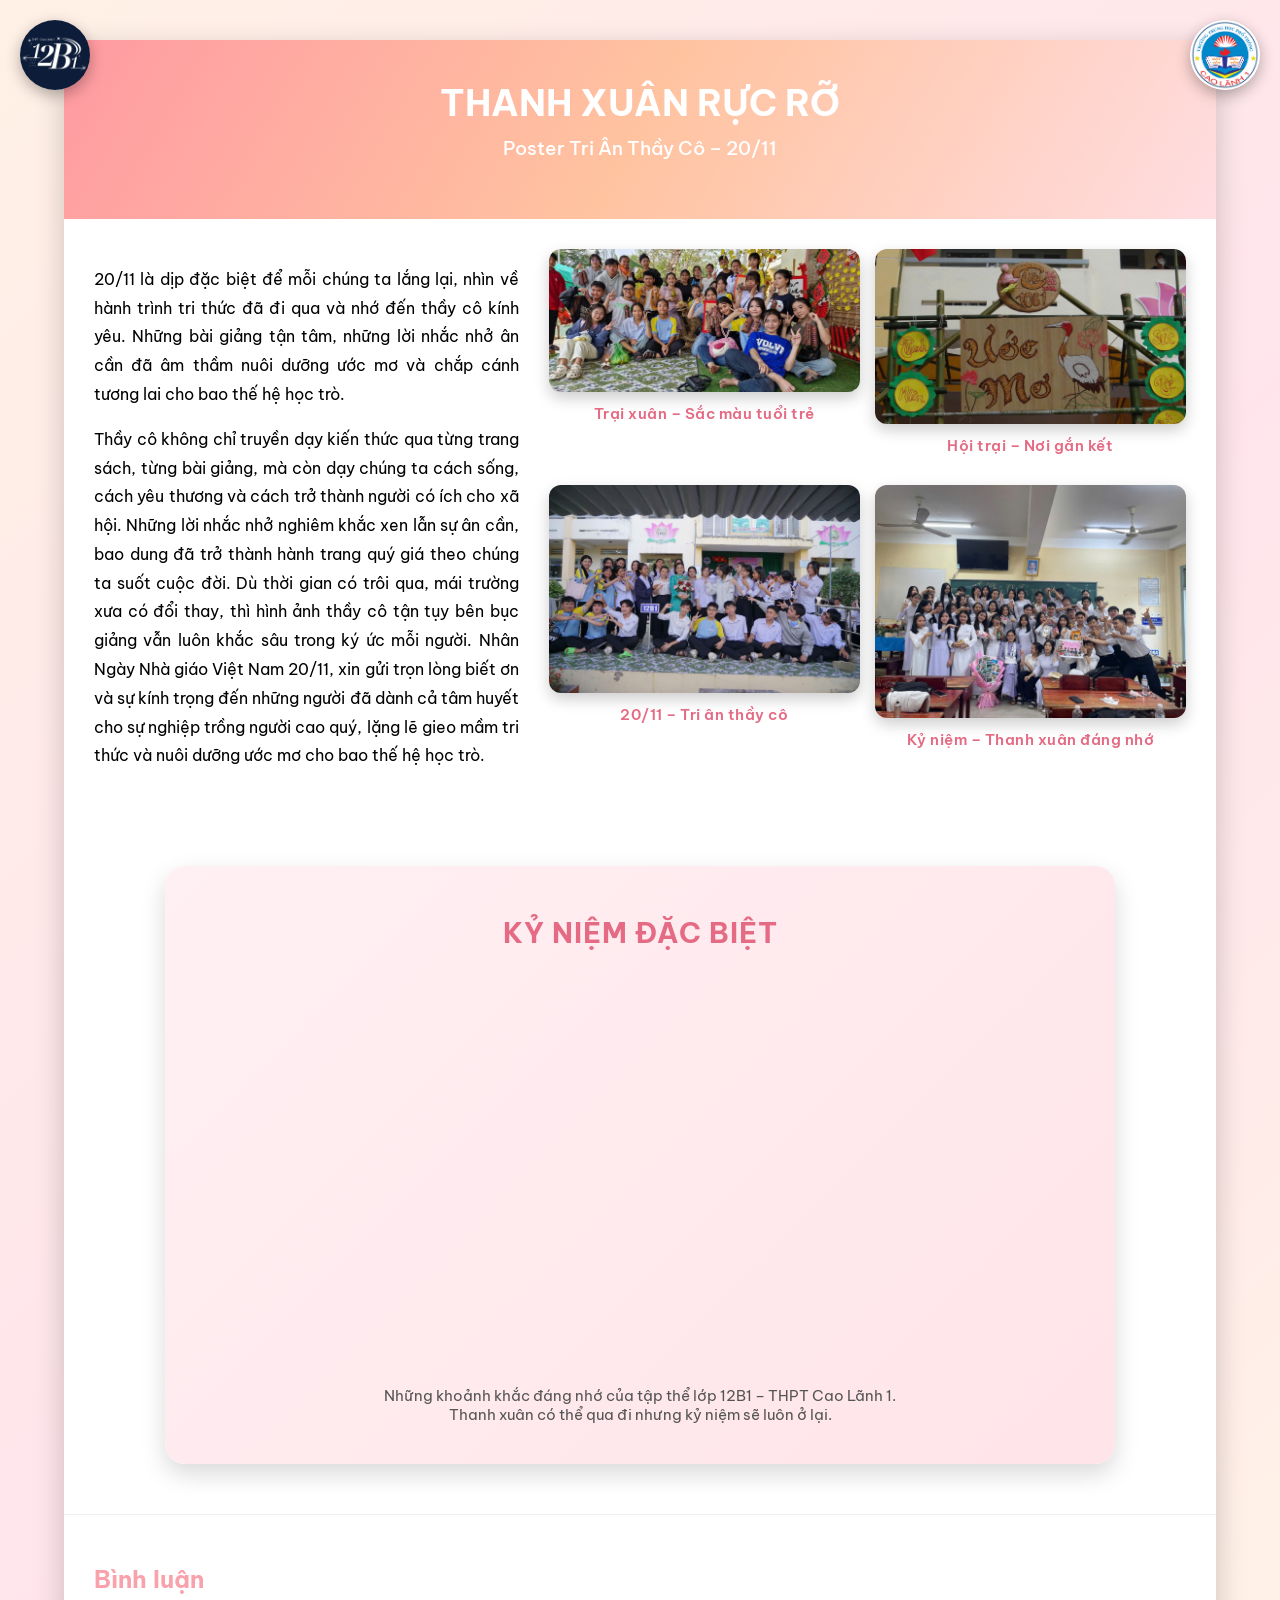
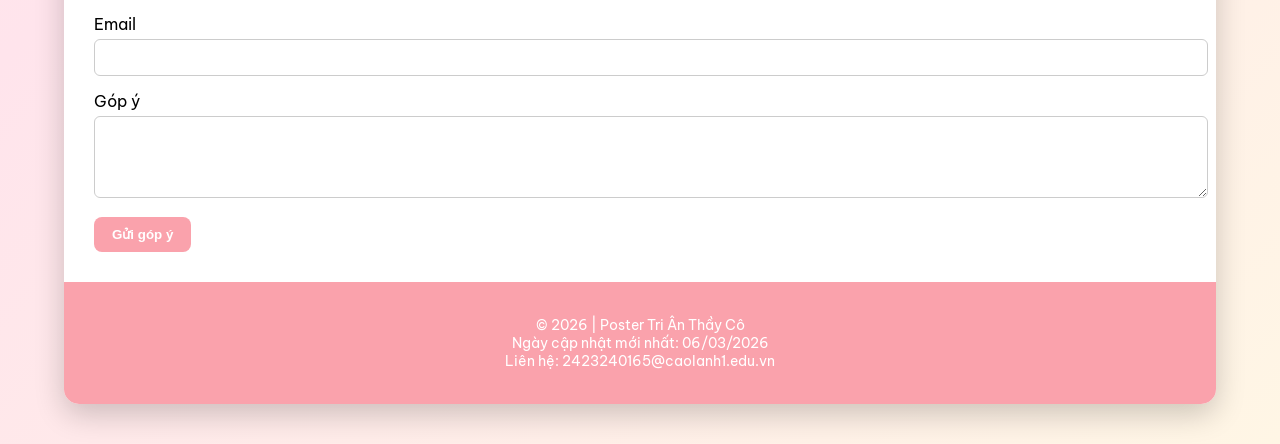
<file: index.html>
<!DOCTYPE html>
<html lang="vi">
<head>

<meta charset="UTF-8">
<title>Thanh Xuân Rực Rỡ – Tri Ân Thầy Cô</title>
<meta name="viewport" content="width=device-width, initial-scale=1.0">
<link rel="stylesheet" href="styles_1.css">

<link href="https://fonts.googleapis.com/css2?family=Be+Vietnam+Pro:wght@400;600;700&display=swap" rel="stylesheet">

<link rel="shortcut icon" href="image/favicon.png" type="image/png">
</head>

<body>

<a href="https://www.facebook.com/profile.php?id=61550906199810">
<img src="image/logo1.png" class="logo-left">
</a>

<a href="https://www.caolanh1.edu.vn/">
<img src="image/logo2.png" class="logo-right">
</a>

<div class="wrapper">

<!-- HEADER -->
<header class="header">

<h1>THANH XUÂN RỰC RỠ</h1>
<h3>Poster Tri Ân Thầy Cô – 20/11</h3>

</header>

<!-- MAIN -->
<main class="main">

<!-- TEXT -->
<div class="text">

<p>
20/11 là dịp đặc biệt để mỗi chúng ta lắng lại, nhìn về hành trình tri thức đã đi qua và nhớ đến thầy cô kính yêu. Những bài giảng tận tâm, những lời nhắc nhở ân cần đã âm thầm nuôi dưỡng ước mơ và chắp cánh tương lai cho bao thế hệ học trò.
</p>

<p>
Thầy cô không chỉ truyền dạy kiến thức qua từng trang sách, từng bài giảng, mà còn dạy chúng ta cách sống, cách yêu thương và cách trở thành người có ích cho xã hội. Những lời nhắc nhở nghiêm khắc xen lẫn sự ân cần, bao dung đã trở thành hành trang quý giá theo chúng ta suốt cuộc đời. Dù thời gian có trôi qua, mái trường xưa có đổi thay, thì hình ảnh thầy cô tận tụy bên bục giảng vẫn luôn khắc sâu trong ký ức mỗi người. Nhân Ngày Nhà giáo Việt Nam 20/11, xin gửi trọn lòng biết ơn và sự kính trọng đến những người đã dành cả tâm huyết cho sự nghiệp trồng người cao quý, lặng lẽ gieo mầm tri thức và nuôi dưỡng ước mơ cho bao thế hệ học trò.
</p>

</div>

<!-- MEDIA -->
<div class="media">

<div class="images">

<div class="img-box">
<img src="image/12b11.jpg">
<p>Trại xuân – Sắc màu tuổi trẻ</p>
</div>

<div class="img-box">
<img src="image/12b12.jfif">
<p>Hội trại – Nơi gắn kết</p>
</div>

<div class="img-box">
<img src="image/12b13.jfif">
<p>20/11 – Tri ân thầy cô</p>
</div>

<div class="img-box">
<img src="image/12b14.jfif">
<p>Kỷ niệm – Thanh xuân đáng nhớ</p>
</div>

</div>

</div>

</main>


<!-- VIDEO ĐẶT RIÊNG -->
<section class="video-special">

<h2 class="video-title">Kỷ niệm đặc biệt</h2>

<iframe src="https://www.facebook.com/plugins/video.php?height=314&href=https%3A%2F%2Fwww.facebook.com%2Freel%2F745938518532022%2F&show_text=false&width=560&t=0" width="700" height="400" style="border:none;overflow:hidden" scrolling="no" frameborder="0" allowfullscreen="true" allow="autoplay; clipboard-write; encrypted-media; picture-in-picture; web-share" allowFullScreen="true"></iframe>

<p class="video-caption">
Những khoảnh khắc đáng nhớ của tập thể lớp 12B1 – THPT Cao Lãnh 1.<br>
Thanh xuân có thể qua đi nhưng kỷ niệm sẽ luôn ở lại.
</p>

</section>


<!-- COMMENT -->
<section class="comment">

<h2>Bình luận</h2>

<form onsubmit="return guiGopY()">

<label>Email</label>
<input type="email" required>

<label>Góp ý</label>
<textarea rows="4" required></textarea>

<button type="submit">Gửi góp ý</button>

</form>

</section>


<!-- FOOTER -->
<footer class="footer">

<p>
© 2026 | Poster Tri Ân Thầy Cô<br>
Ngày cập nhật mới nhất: 06/03/2026<br>
Liên hệ: 2423240165@caolanh1.edu.vn
</p>

</footer>

</div>
<div id="popupCamOn" class="popup">
    <div class="popup-box">
        <h3>💌 Cảm ơn bạn đã gửi góp ý!</h3>
        <p>Lời nhắn của bạn chính là nguồn động lực to lớn cho tập thể lớp tôi.</p>
        <button onclick="dongPopup()">OK</button>
    </div>
</div>
<script>
function guiGopY(){

document.getElementById("popupCamOn").style.display="flex";

return false;
}

function dongPopup(){
document.getElementById("popupCamOn").style.display="none";
}
</script>
</body>
</html>
</file>
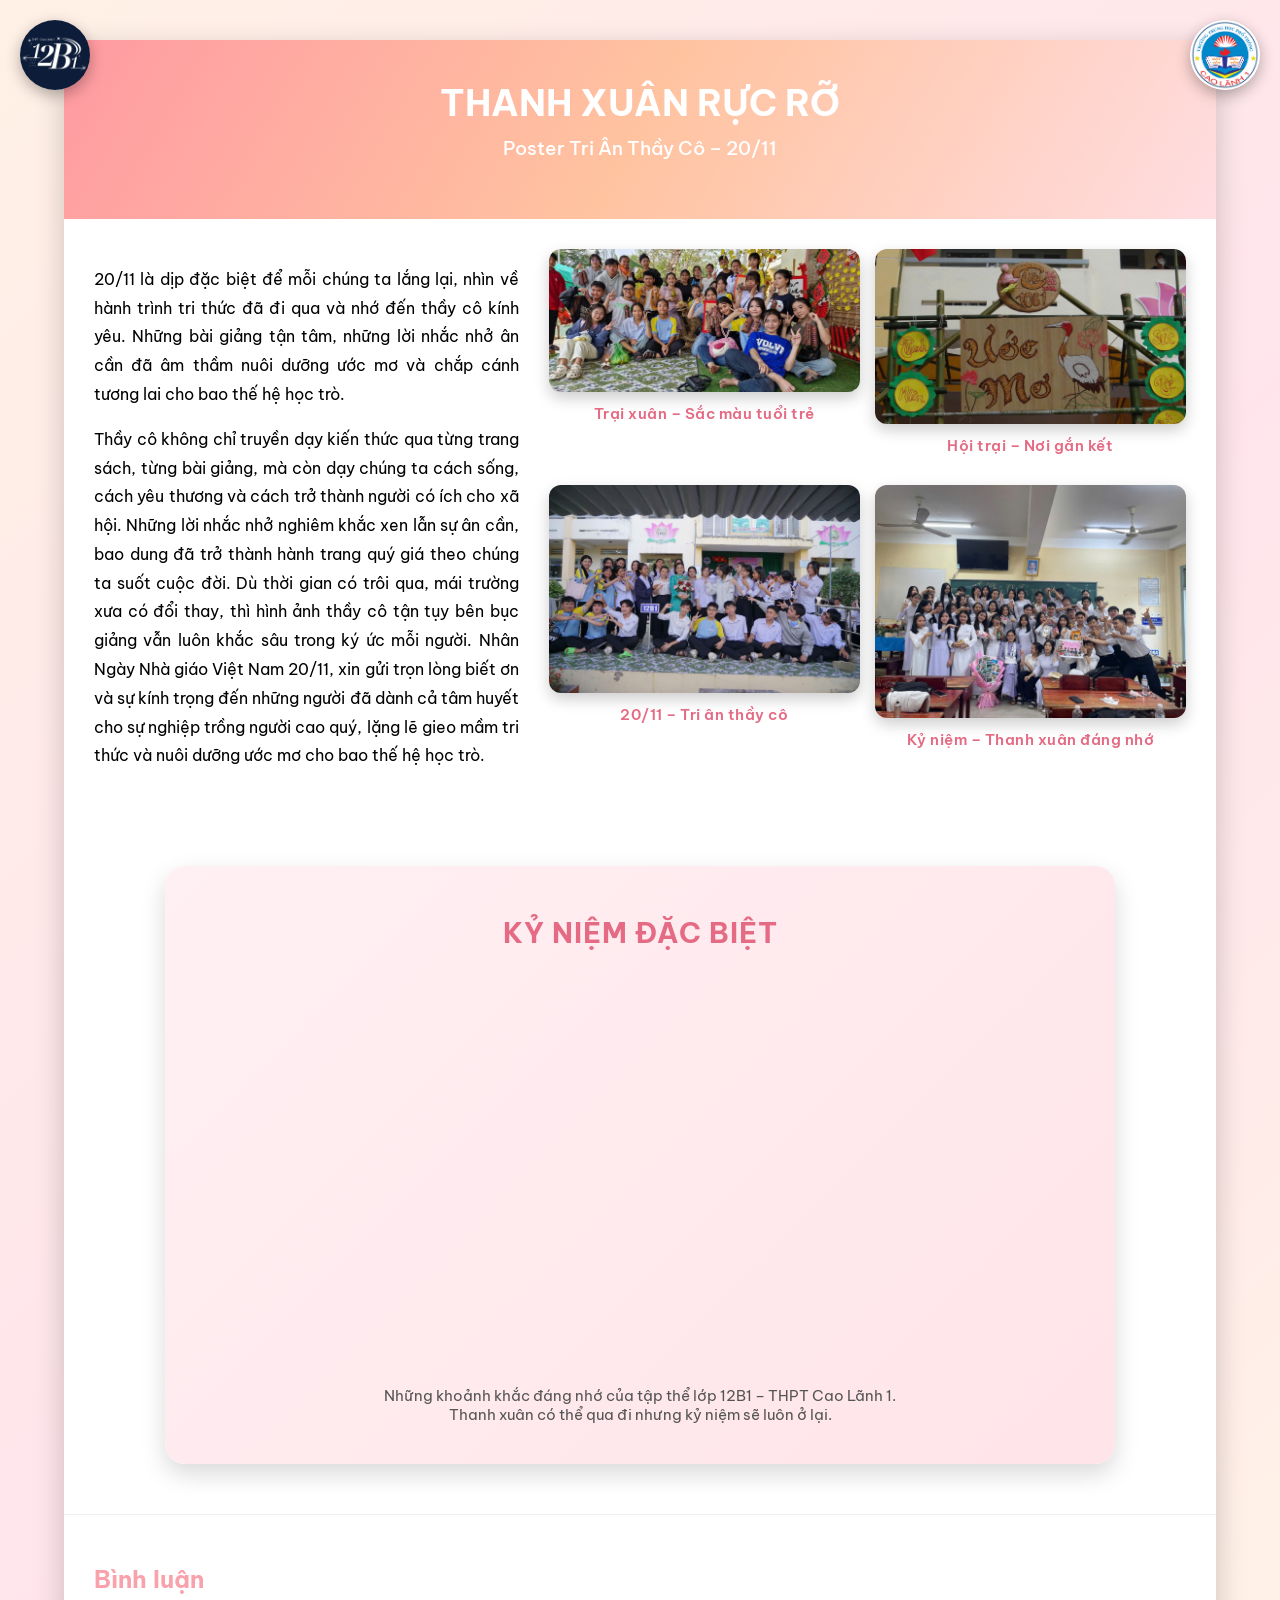
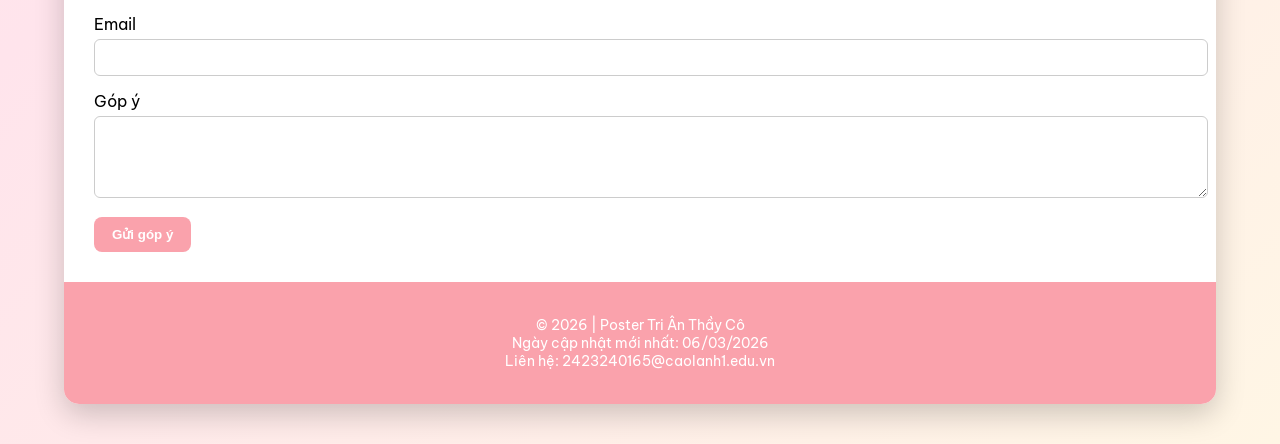
<file: trangchu.html>
<!DOCTYPE html>
<html lang="vi">
<head>

<meta charset="UTF-8">
<title>Thanh Xuân Rực Rỡ – Tri Ân Thầy Cô</title>
<meta name="viewport" content="width=device-width, initial-scale=1.0">
<link rel="stylesheet" href="styles_1.css">

<link href="https://fonts.googleapis.com/css2?family=Be+Vietnam+Pro:wght@400;600;700&display=swap" rel="stylesheet">

<link rel="shortcut icon" href="image/favicon.png" type="image/png">
</head>

<body>

<a href="https://www.facebook.com/profile.php?id=61550906199810">
<img src="image/logo1.png" class="logo-left">
</a>

<a href="https://www.caolanh1.edu.vn/">
<img src="image/logo2.png" class="logo-right">
</a>

<div class="wrapper">

<!-- HEADER -->
<header class="header">

<h1>THANH XUÂN RỰC RỠ</h1>
<h3>Poster Tri Ân Thầy Cô – 20/11</h3>

</header>

<!-- MAIN -->
<main class="main">

<!-- TEXT -->
<div class="text">

<p>
20/11 là dịp đặc biệt để mỗi chúng ta lắng lại, nhìn về hành trình tri thức đã đi qua và nhớ đến thầy cô kính yêu. Những bài giảng tận tâm, những lời nhắc nhở ân cần đã âm thầm nuôi dưỡng ước mơ và chắp cánh tương lai cho bao thế hệ học trò.
</p>

<p>
Thầy cô không chỉ truyền dạy kiến thức qua từng trang sách, từng bài giảng, mà còn dạy chúng ta cách sống, cách yêu thương và cách trở thành người có ích cho xã hội. Những lời nhắc nhở nghiêm khắc xen lẫn sự ân cần, bao dung đã trở thành hành trang quý giá theo chúng ta suốt cuộc đời. Dù thời gian có trôi qua, mái trường xưa có đổi thay, thì hình ảnh thầy cô tận tụy bên bục giảng vẫn luôn khắc sâu trong ký ức mỗi người. Nhân Ngày Nhà giáo Việt Nam 20/11, xin gửi trọn lòng biết ơn và sự kính trọng đến những người đã dành cả tâm huyết cho sự nghiệp trồng người cao quý, lặng lẽ gieo mầm tri thức và nuôi dưỡng ước mơ cho bao thế hệ học trò.
</p>

</div>

<!-- MEDIA -->
<div class="media">

<div class="images">

<div class="img-box">
<img src="image/12b11.jpg">
<p>Trại xuân – Sắc màu tuổi trẻ</p>
</div>

<div class="img-box">
<img src="image/12b12.jfif">
<p>Hội trại – Nơi gắn kết</p>
</div>

<div class="img-box">
<img src="image/12b13.jfif">
<p>20/11 – Tri ân thầy cô</p>
</div>

<div class="img-box">
<img src="image/12b14.jfif">
<p>Kỷ niệm – Thanh xuân đáng nhớ</p>
</div>

</div>

</div>

</main>


<!-- VIDEO ĐẶT RIÊNG -->
<section class="video-special">

<h2 class="video-title">Kỷ niệm đặc biệt</h2>

<iframe src="https://www.facebook.com/plugins/video.php?height=314&href=https%3A%2F%2Fwww.facebook.com%2Freel%2F745938518532022%2F&show_text=false&width=560&t=0" width="700" height="400" style="border:none;overflow:hidden" scrolling="no" frameborder="0" allowfullscreen="true" allow="autoplay; clipboard-write; encrypted-media; picture-in-picture; web-share" allowFullScreen="true"></iframe>

<p class="video-caption">
Những khoảnh khắc đáng nhớ của tập thể lớp 12B1 – THPT Cao Lãnh 1.<br>
Thanh xuân có thể qua đi nhưng kỷ niệm sẽ luôn ở lại.
</p>

</section>


<!-- COMMENT -->
<section class="comment">

<h2>Bình luận</h2>

<form onsubmit="return guiGopY()">

<label>Email</label>
<input type="email" required>

<label>Góp ý</label>
<textarea rows="4" required></textarea>

<button type="submit">Gửi góp ý</button>

</form>

</section>


<!-- FOOTER -->
<footer class="footer">

<p>
© 2026 | Poster Tri Ân Thầy Cô<br>
Ngày cập nhật mới nhất: 06/03/2026<br>
Liên hệ: 2423240165@caolanh1.edu.vn
</p>

</footer>

</div>
<div id="popupCamOn" class="popup">
    <div class="popup-box">
        <h3>💌 Cảm ơn bạn đã gửi góp ý!</h3>
        <p>Lời nhắn của bạn chính là nguồn động lực to lớn cho tập thể lớp tôi.</p>
        <button onclick="dongPopup()">OK</button>
    </div>
</div>
<script>
function guiGopY(){

document.getElementById("popupCamOn").style.display="flex";

return false;
}

function dongPopup(){
document.getElementById("popupCamOn").style.display="none";
}
</script>
</body>
</html>
</file>
<file: styles_1.css>
body{

margin:0;
font-family:'Be Vietnam Pro',sans-serif;

/* BACKGROUND XỊN HƠN */

background:linear-gradient(135deg,#fff1e6,#ffe4ec,#fff6e5);

}

/* KHUNG CHÍNH */

.wrapper{

width:90%;
max-width:1200px;

margin:40px auto;

background:white;

border-radius:15px;

box-shadow:0 10px 30px rgba(0,0,0,0.2);

overflow:hidden;

}

/* HEADER */

.header{
text-align:center;
padding:40px;

background:linear-gradient(120deg,#ff9aa2,#ffc3a0,#ffdde1);

color:white;
}

.header h1{

margin:0;

font-size:36px;

}

.header h3{

margin-top:10px;

font-weight:500;

}

/* MAIN */

.main{

display:flex;

padding:30px;

gap:30px;

}

/* TEXT */

.text{

width:40%;

line-height:1.8;

text-align:justify;

}

/* MEDIA */

.media{

width:60%;

}

/* IMAGES */

.images{

display:grid;

grid-template-columns:repeat(2,1fr);

gap:15px;

margin-bottom:20px;

}

.img-box{

text-align:center;

}

.images img{

width:100%;

border-radius:12px;

box-shadow:0 6px 15px rgba(0,0,0,0.2);

transition:0.4s;

}

.images img:hover{

transform:scale(1.07);

}

.img-box p{

font-family:'Be Vietnam Pro',sans-serif;
font-size:15px;
font-weight:600;

color:#e46b83;

margin-top:8px;
text-align:center;
letter-spacing:0.5px;

}

/* VIDEO */

.video video{

width:100%;

border-radius:12px;

box-shadow:0 8px 20px rgba(0,0,0,0.3);

}

/* COMMENT */

.comment{

padding:30px;

border-top:1px solid #eee;

}

.comment h2{

color:#faa2ac;

}

input,textarea{

width:100%;

padding:10px;

margin-top:5px;

margin-bottom:15px;

border-radius:6px;

border:1px solid #ccc;

}

button{
padding:10px 18px;
background:#faa2ac;
color:white;
border:none;
border-radius:8px;
cursor:pointer;
font-weight:600;
transition:0.3s;
}

button:hover{
transform:scale(1.05);
background:#ff8fa3;
}

/* FOOTER */

.footer{

background:#faa2ac;

color:white;

text-align:center;

padding:20px;

font-size:14px;

}
.logo-left{
position:fixed;
top:20px;
left:20px;

width:70px;
height:70px;

border-radius:50%;

box-shadow:0 5px 15px rgba(0,0,0,0.3);
}

.logo-right{
position:fixed;
top:20px;
right:20px;

width:70px;
height:70px;

border-radius:50%;

box-shadow:0 5px 15px rgba(0,0,0,0.3);
}
.video-special{
width:100%;
max-width:900px;

margin:50px auto;
padding:25px;

background:linear-gradient(135deg,#fff0f3,#ffe4e9);

border-radius:20px;

box-shadow:0 10px 25px rgba(0,0,0,0.15);

text-align:center;
}

.video-special iframe,
.video-special video{
width:100%;
height:auto;
border-radius:15px;
}

.video-title{
color:#e46b83;
font-size:28px;
margin-bottom:20px;
letter-spacing:1px;
text-transform:uppercase;
}

.video-caption{

margin-top:12px;

font-size:15px;

color:#555;

}
html{
scroll-behavior:smooth;
}
.logo-left,
.logo-right{
transition:0.4s;
}

.logo-left:hover,
.logo-right:hover{
transform:rotate(10deg) scale(1.1);
}
.popup{
position:fixed;
top:0;
left:0;
width:100%;
height:100%;
background:rgba(0,0,0,0.4);
display:none;
justify-content:center;
align-items:center;
z-index:1000;
}

.popup-box{
background:white;
padding:30px;
border-radius:15px;
text-align:center;
box-shadow:0 10px 25px rgba(0,0,0,0.3);
animation:hienPopup 0.3s ease;
}

.popup-box h3{
color:#e46b83;
margin-bottom:10px;
}

.popup-box button{
margin-top:10px;
padding:8px 18px;
background:#faa2ac;
color:white;
border:none;
border-radius:6px;
cursor:pointer;
font-weight:600;
}

.popup-box button:hover{
background:#ff8fa3;
}

@keyframes hienPopup{
from{
transform:scale(0.8);
opacity:0;
}
to{
transform:scale(1);
opacity:1;
}
}
  .video-special iframe{
    width: 100%;
    max-width: 700px;
    height: 400px;
}
.video-special{
overflow:hidden;
}
</file>
